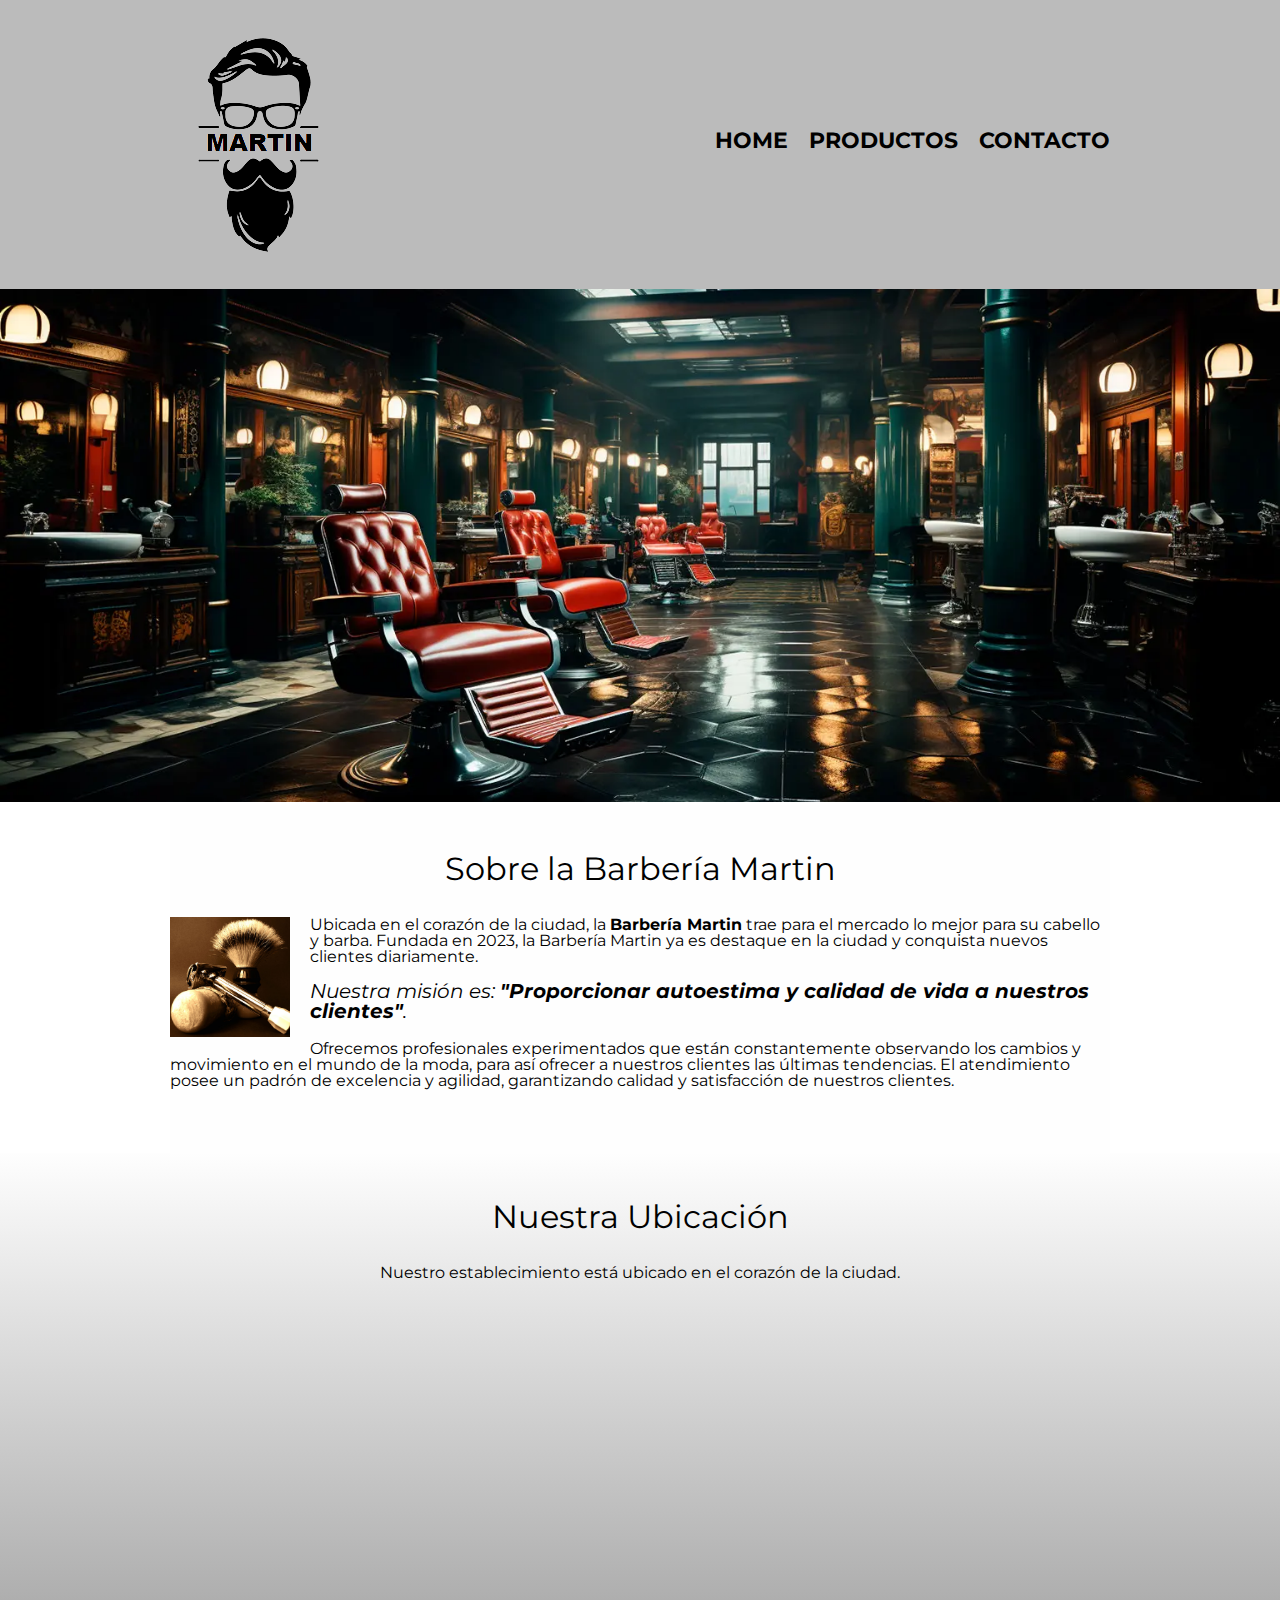
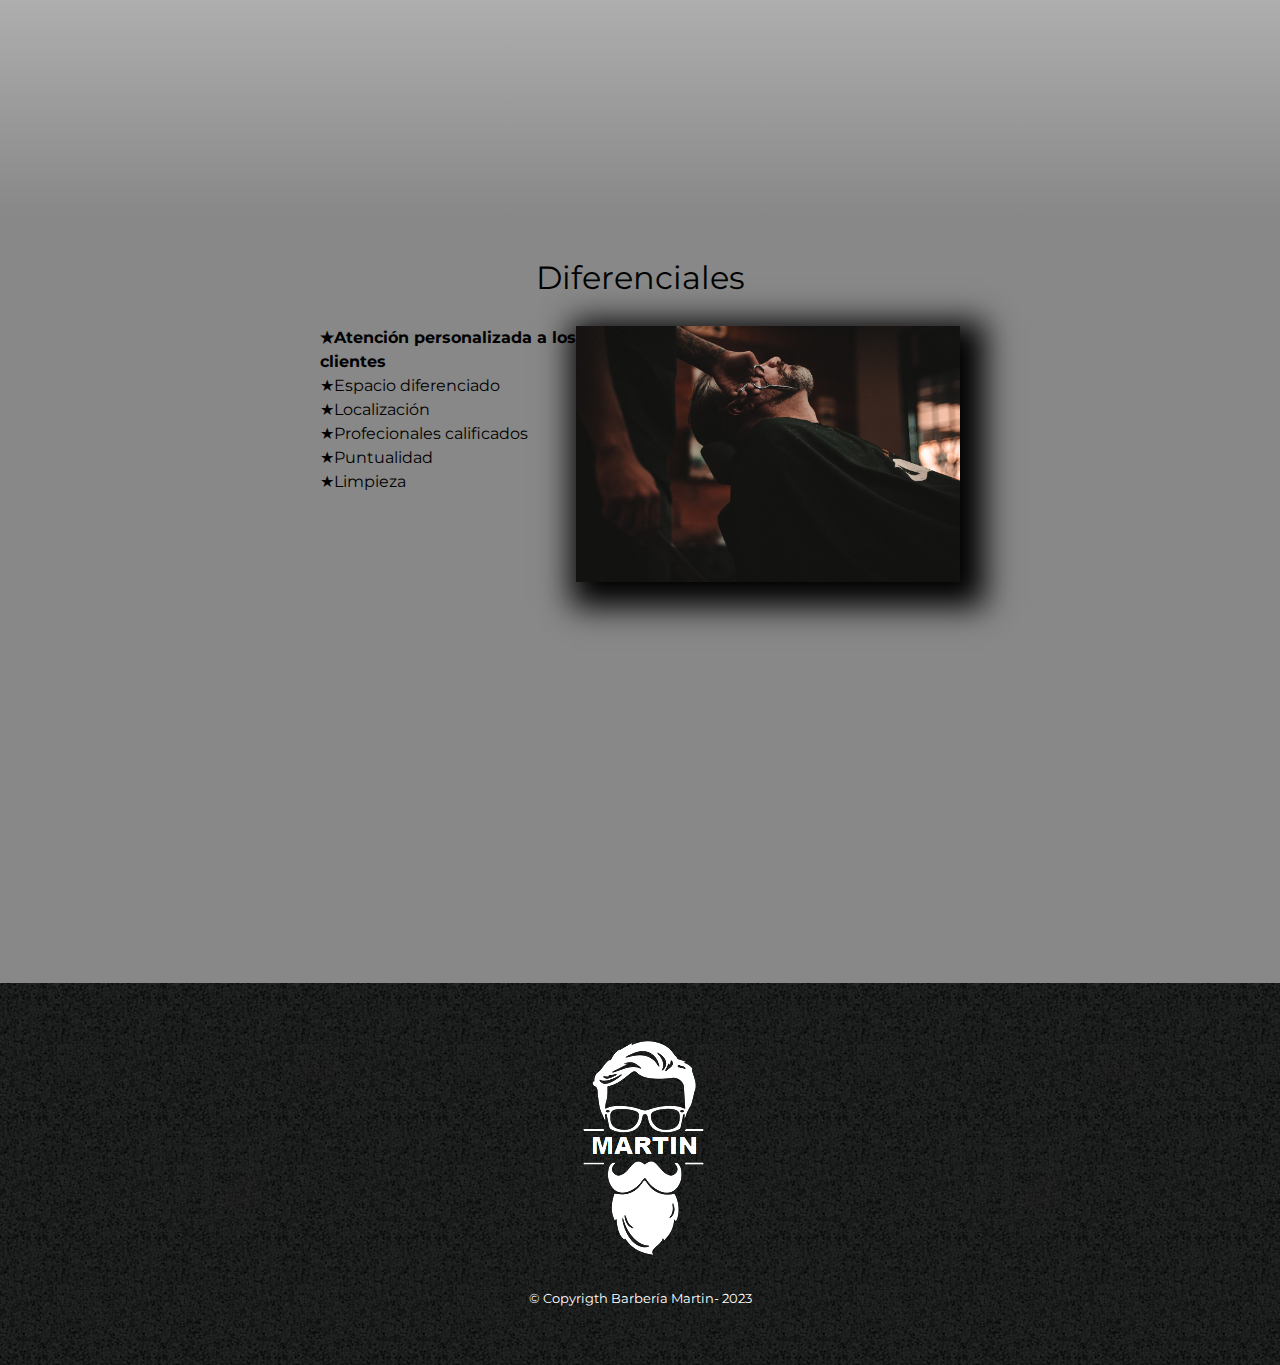
<file: index.html>
<!DOCTYPE html>
<html lang="es">

<head>
    <meta charset="UTF-8">
    <meta name="viewport" content="width=device-width">
    <title>Barbería Martin</title>
    <link rel="stylesheet" href="reset.css">
    <link rel="stylesheet" href="style.css">
    <link href="https://fonts.googleapis.com/css2?family=Montserrat:wght@300&display=swap" rel="stylesheet">

</head>

<body>

    <header>

        <div class="caja">

            <h1> <img src="imagenes/logo.png" alt="Logo de la Barbería Martin"> </h1>
            <nav>
                <ul>
                    <li><a href="index.html"> Home </a> </li>
                    <li><a href="productos.html">Productos </a></li>
                    <li><a href="contacto.html"> Contacto </a> </li>
                </ul>
            </nav>

        </div>

    </header>

    <img class="banner" src="banner/banner.jpg">

    <main>

        <section class="principal">


            <h2 class="titulo-principal">Sobre la Barbería Martin</h2>
            <img class="utensilios" src="imagenes/utensilios[1].jpg" alt="Utensilios de un barbero.">
            <p>Ubicada en el corazón de la ciudad, la <strong>Barbería Martin</strong> trae para el mercado lo mejor
                para su cabello y barba. Fundada en 2023, la Barbería Martin ya es destaque en la ciudad y conquista
                nuevos clientes diariamente.</p>
            <p style="font-size: 20px"><em>Nuestra misión es: <strong>"Proporcionar autoestima y calidad de vida a
                        nuestros clientes"</strong>.</em></p>
            <p>Ofrecemos profesionales experimentados que están constantemente observando los cambios y movimiento en el
                mundo de la moda, para así ofrecer a nuestros clientes las últimas tendencias. El atendimiento posee un
                padrón de excelencia y agilidad, garantizando calidad y satisfacción de nuestros clientes.</p>

        </section>
        <section class="mapa">
            <h3 class="titulo-principal">Nuestra Ubicación</h3>

            <p>Nuestro establecimiento está ubicado en el corazón de la ciudad.</p>
            <div class="mapa-contenido">

                <iframe src="https://www.google.com/maps/embed?pb=!1m18!1m12!1m3!1d8163.859341036136!2d-64.18785064111177!3d
                        -31.41868586238072!2m3!1f0!2f0!3f0!3m2!1i1024!2i768!4f13.1!3m3!1m2!1s0x9432a32dcf5d747f%3A0x40373220b29140ac!
                        2sPatio%20Olmos%20Shopping!5e0!3m2!1ses!2sar!4v1696716905300!5m2!1ses!2sar" width="900"
                    height="450" style="border:0;" allowfullscreen="" loading="lazy"
                    referrerpolicy="no-referrer-when-downgrade" width="100%" height="300" style="border:0;"
                    allowfullscreen="" loading="lazy" referrerpolicy="no-referrer-when-downgrade" class="mapa-contenido"></iframe>

            </div>
        </section>

        <section class="diferenciales">
            <h3 class="titulo-principal"> Diferenciales </h3>
            <div class="contenido-diferenciales">
                <ul class="lista-diferenciales">

                    <li class="items">Atención personalizada a los clientes</li>
                    <li class="items">Espacio diferenciado </li>
                    <li class="items">Localización</li>
                    <li class="items">Profecionales calificados</li>
                    <li class="items">Puntualidad</li>
                    <li class="items">Limpieza</li>

                </ul><img src="banner/diferenciales.jpg" class="imagen-Diferenciales">

            </div>
            <div class="video">
                <iframe width="560" height="315" src="https://www.youtube.com/embed/uB9OJoMhOh8"
                    title="YouTube video player" frameborder="0" allow="accelerometer; autoplay;
                    clipboard-write; encrypted-media; gyroscope; picture-in-picture" allowfullscreen></iframe>
            </div>
        </section>

    </main>

    <footer>

        <img src="imagenes/logo-blanco.png" alt="Logo de la Barbería Martin">

        <p class="Copyrigth"> &copy; Copyrigth Barbería Martin- 2023 </p>

    </footer>

</body>


</html>
</file>
<file: style.css>
body{
font-family: 'Montserrat', sans-serif;
}
header{
    background-color:#bbbbbb;
    padding: 20px 0;
} 
.caja{
    width: 940px;
    position: relative;
    margin: 0 auto ;

}
nav{
    position: absolute;
    top: 110px;
    right: 0;
}

nav li{
    display: inline; 
    margin: 0 0 0 15px;
}
 
nav a{
   
    text-transform: uppercase;
    color: #000000;
    font-weight: bold;
    font-size: 22px;
    text-decoration: none;
}
nav a:hover{
    color:#c78c19;
    text-decoration: underline;
}
.productos{
    width: 940px;
    margin:0 auto;
    padding: 50px;
    
}

.productos li{
    display: inline-block;
    text-align: center;
    width: 30% ;
    vertical-align: top;
    margin: 0 1.5%;
    padding: 30px 20px;
    box-sizing: border-box;
    border: 2px solid;
    border-radius: 10px;
    
}
.productos li:hover{
    border-color: #c78c19;
    font-size: 33px;
}
.productos li:active{
    border-color:#088c19 ;
}

.productos h2{
    font-size: 30px;
    font-weight: bold;
    
}
.productos li:hover h2{
    font-size: 33px;

}
.producto-descripción{  
    font-size: 18px;

}
.producto-precio{
    font-size: 20px;
    font-weight: bold;
    margin-top: 10px;

}
footer{
    text-align: center;
    background: url(imagenes/bg.jpg);
    padding: 40px;
}
.Copyrigth{
    margin:20px;
    font-size: 13px;
    color:#ffffff;
}

form{
    margin: 40px;
}

form label, form p{
    display: block;
    font-size: 20px;
    margin:0 0 10px;
}
.input-padron{
    display: block;
    margin:0 0 20px;
    padding: 10px 25px;
    width: 50%;
}
.checkbox{
    margin:20px 0;
}
.enviar{
    width:40%;
    padding: 15px 0;
    font-size: 18px;
    font-weight: bold;
    color:white;
    background-color: orange;
    border:none;
    border-radius: 5px;
    transition: 1s all;
    cursor: pointer;

}
.enviar:hover{
    background: darkorange;
    transform:scale(1.2);
    transform:rotate3d(10)
}
.enviar:active{
    background: green;
}
table{
    margin: 40px 40px;
}
thead{
    background: #555555;
    color:white;
    font-weight: bold;
}
td,th{
    border: 1px solid #000000;
    padding: 8px 15px;
}

/* Aquí inicia el CSS para nuestra home*/

.banner{
    width:100%;
}
.principal{
    padding: 3em 0;
    background: #FEFEFE;
    width: 940px;
    margin:0 auto;
}
.titulo-principal{
    text-align: center;
    font-size: 2em;
    margin: 0 0 1em;
    clear:left;
    
}

.principal p{
    margin: 0 0 1em;

}
.principal strong{
font-weight: bold;
}
.principal em{
    font-style: italic;
}
.utensilios{
width: 120px;
float: left;
margin:0 20px 20px 0; 
}
.mapa{
    padding: 3em 0 ;
    background:linear-gradient(#FEFEFE,#888888);
}
.mapa p{
    margin:0 0 2em;
    text-align: center;
}
.mapa-contenido{
    width: 940px;
    margin:0 auto;
}
.diferenciales{
    padding: 3em;
    background: #888888;
}
.contenido-diferenciales{
    width: 640px;
    margin: 0 auto;
}
.lista-diferenciales{
    width:40%;
    display: inline-block;
    vertical-align: top;
}
.items{
    line-height: 1.5;
}
.items:first-child{
    font-weight: bold;
}
.items::before{
    content:"★" ; 
}
.imagen-Diferenciales{
    width: 60%;
    transition: 400ms;
    box-shadow:10px 10px 30px 15px #000000 ;
}
.imagen-Diferenciales:hover{
    opacity:0.3 ;
    
}
.video{
    width: 560px;
    margin: 1em auto;
}
@media screen and (max-width:480px){
    h1{
        text-align: center;
    }
    nav{
        position:static;
    }
    .caja,.principal,.mapa-contenido,.contenido-diferenciales,.video{
        width:100px;
    }
    .lista-diferenciales,.imagen-Diferenciales{
        width:auto;
    }

}
</file>
